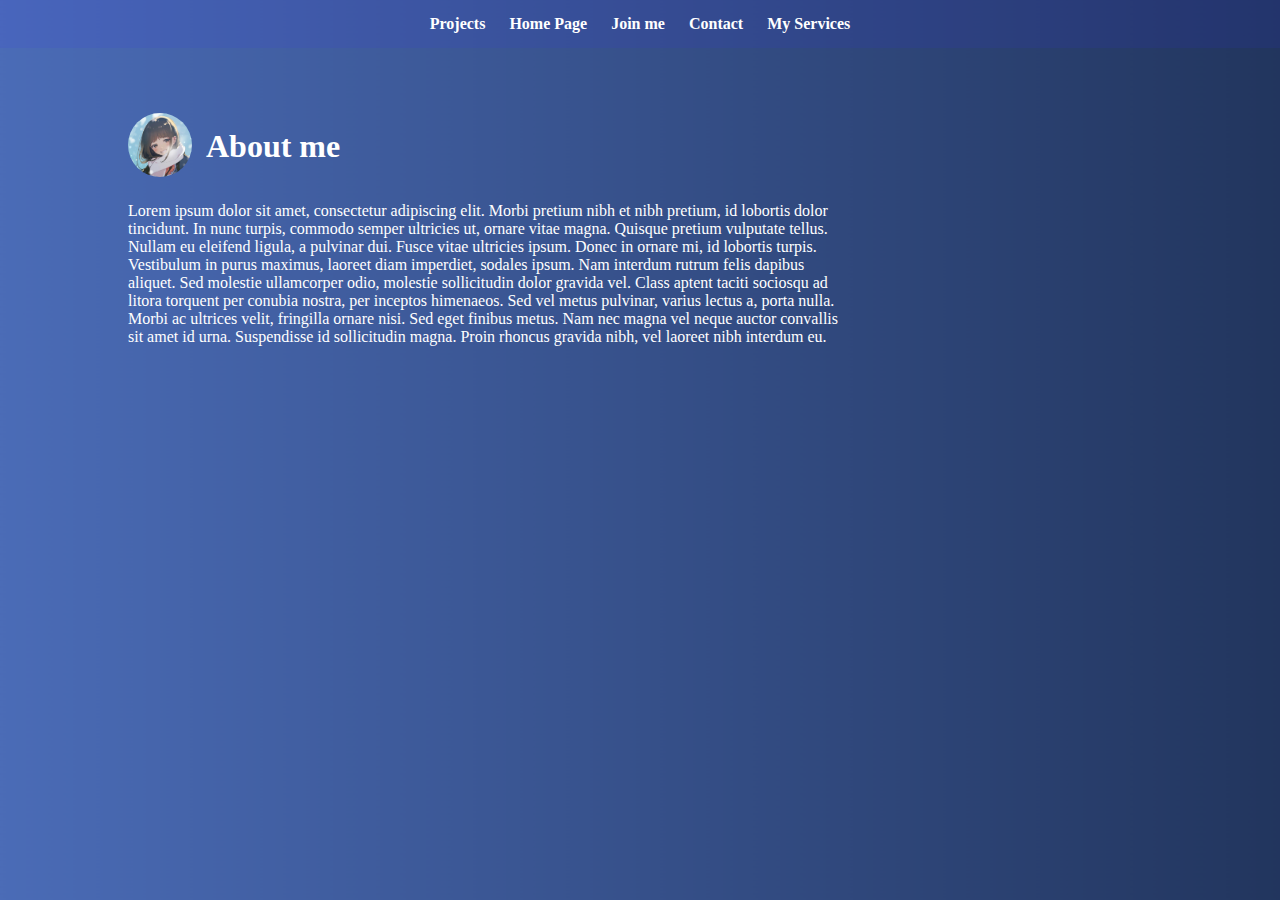
<file: about/index.html>
<!DOCTYPE html>
<html lang="en">
<head>
    <meta charset="UTF-8">
    <title>noerlol - About</title>
    <link rel="stylesheet" href="style.css">
</head>
<body>

<div class="navbar">
    <a class="link" href="../projects/index.html">Projects</a>
    <a class="link" href="../index.html">Home Page</a>
    <a class="link" href="https://discord.gg/promotion">Join me</a>
    <a class="link" href="../contact/index.html">Contact</a>
    <a class="link" href="../services/index.html">My Services</a>
</div>

<div class="main-content">
    <img class="logo" src="../assets/logo.png" alt="myself" width="64" height="64">
    <h1 class="proper-header">About me</h1>
    <p class="proper-p">Lorem ipsum dolor sit amet, consectetur adipiscing elit. Morbi pretium nibh et nibh pretium, id lobortis dolor tincidunt. In nunc turpis, commodo semper ultricies ut, ornare vitae magna. Quisque pretium vulputate tellus. Nullam eu eleifend ligula, a pulvinar dui. Fusce vitae ultricies ipsum. Donec in ornare mi, id lobortis turpis. Vestibulum in purus maximus, laoreet diam imperdiet, sodales ipsum. Nam interdum rutrum felis dapibus aliquet. Sed molestie ullamcorper odio, molestie sollicitudin dolor gravida vel. Class aptent taciti sociosqu ad litora torquent per conubia nostra, per inceptos himenaeos. Sed vel metus pulvinar, varius lectus a, porta nulla. Morbi ac ultrices velit, fringilla ornare nisi. Sed eget finibus metus. Nam nec magna vel neque auctor convallis sit amet id urna. Suspendisse id sollicitudin magna. Proin rhoncus gravida nibh, vel laoreet nibh interdum eu.</p>
</div>

</body>
</html>
</file>
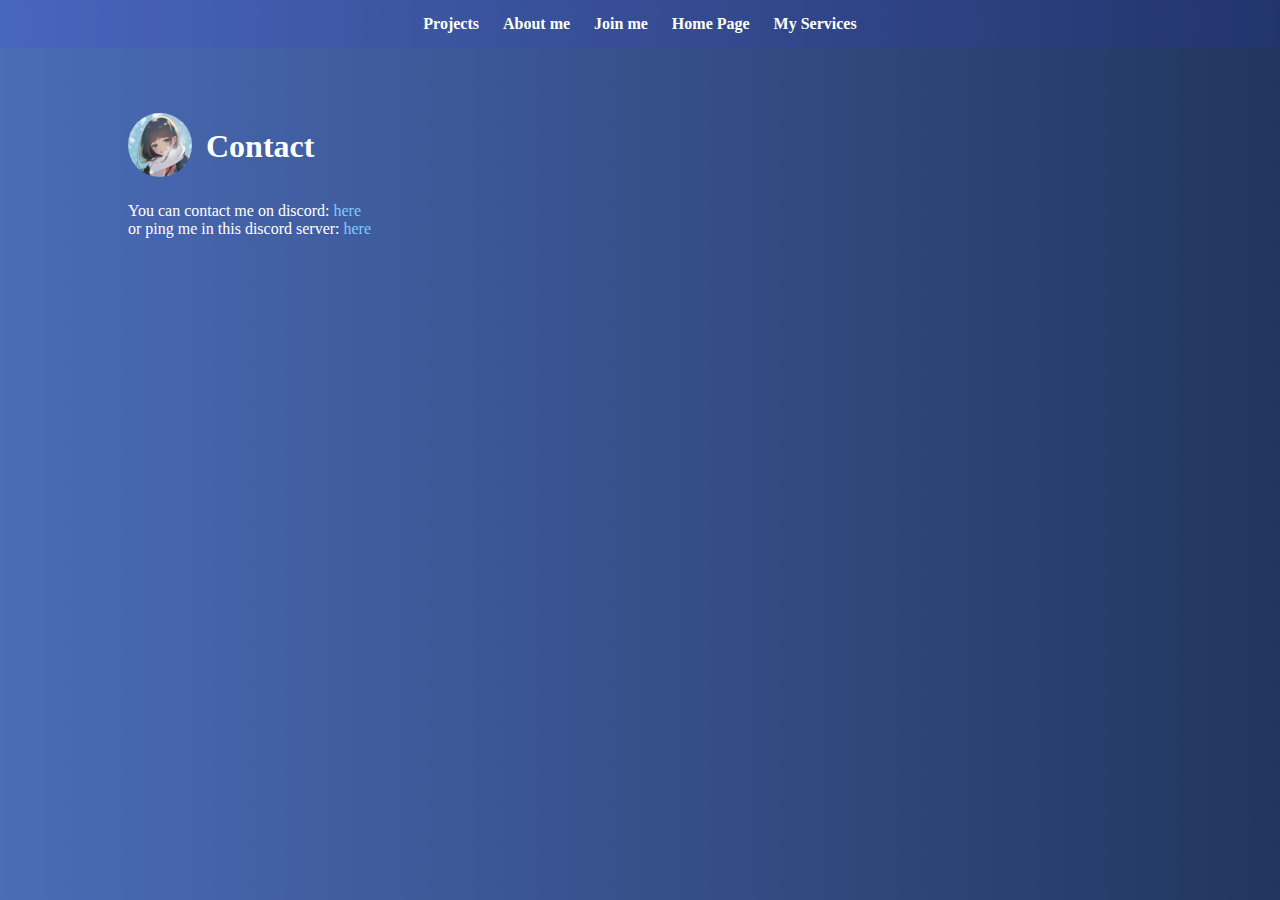
<file: contact/index.html>
<!DOCTYPE html>
<html lang="en">
<head>
    <meta charset="UTF-8">
    <title>noerlol - Contact</title>
    <link rel="stylesheet" href="style.css">
</head>
<body>

<div class="navbar">
    <a class="link" href="../projects/index.html">Projects</a>
    <a class="link" href="../about/index.html">About me</a>
    <a class="link" href="https://discord.gg/promotion">Join me</a>
    <a class="link" href="../index.html">Home Page</a>
    <a class="link" href="../services/index.html">My Services</a>
</div>

<div class="main-content">
    <img class="logo" src="../assets/logo.png" alt="myself" width="64" height="64">
    <h1 class="proper-header">Contact</h1>
    <p>
        You can contact me on discord: <a class="main-link" href="https://discord.gg/users/1044817642143371364">here</a><br>
        or ping me in this discord server: <a class="main-link" href="https://discord.gg/promotion">here</a>
    </p>
</div>

</body>
</html>
</file>
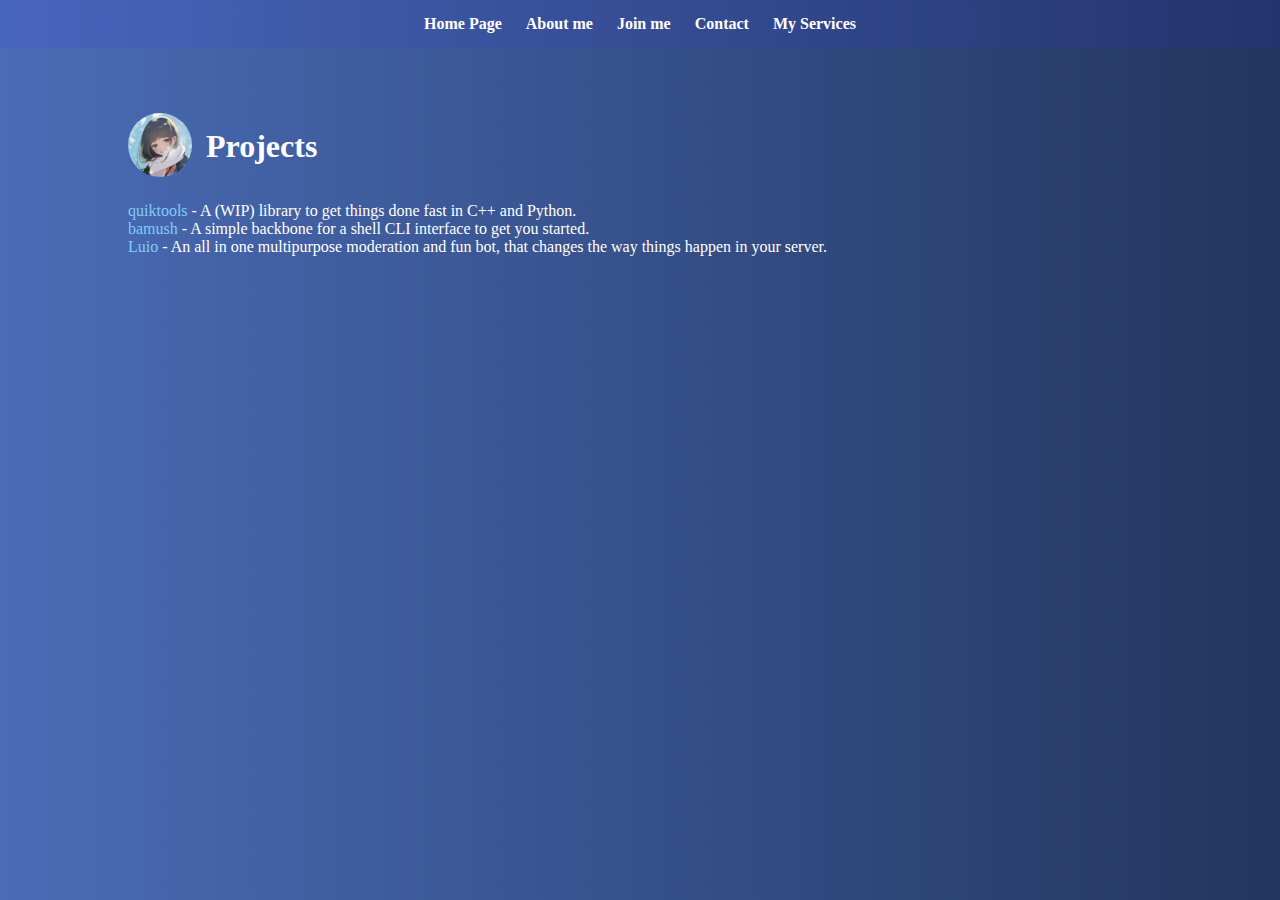
<file: projects/index.html>
<!DOCTYPE html>
<html lang="en">
<head>
    <meta charset="UTF-8">
    <title>noerlol - Projects</title>
    <link rel="stylesheet" href="style.css">
</head>
<body>

<div class="navbar">
    <a class="link" href="../index.html">Home Page</a>
    <a class="link" href="../about/index.html">About me</a>
    <a class="link" href="../https://discord.gg/promotion">Join me</a>
    <a class="link" href="../contact/index.html">Contact</a>
    <a class="link" href="../services/index.html">My Services</a>
</div>

<div class="main-content">
    <img class="logo" src="../assets/logo.png" alt="myself" width="64" height="64">
    <h1 class="proper-header">Projects</h1>
    <p>
        <a class="main-link" href="https://quiktools.github.io">quiktools</a> - A (WIP) library to get things done fast in C++ and Python.<br>
        <a class="main-link" href="https://github.com/xNoerPlaysCodes/bamush">bamush</a> - A simple backbone for a shell CLI interface to get you started.<br>
        <a class="main-link" href="https://rrs12.github.io/luio">Luio</a> - An all in one multipurpose moderation and fun bot, that changes the way things happen in your server.
    </p>
</div>

</body>
</html>
</file>
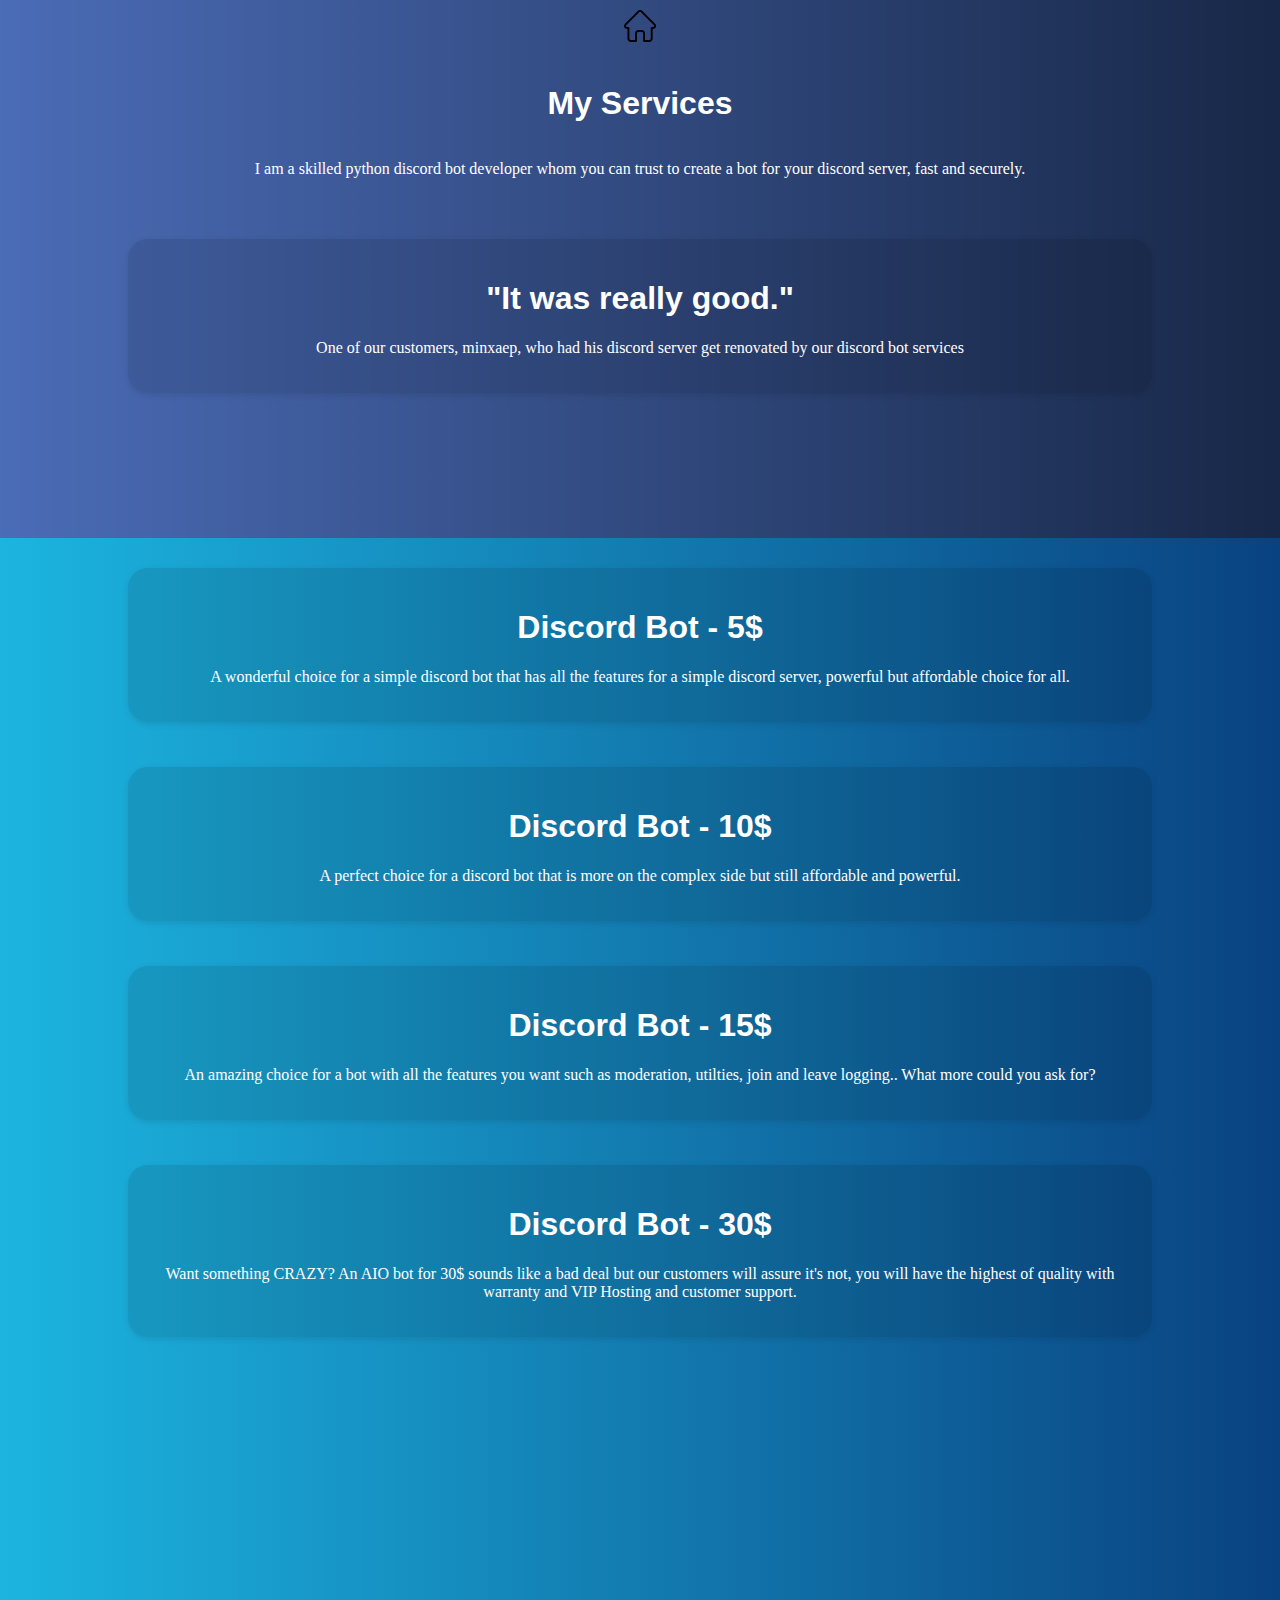
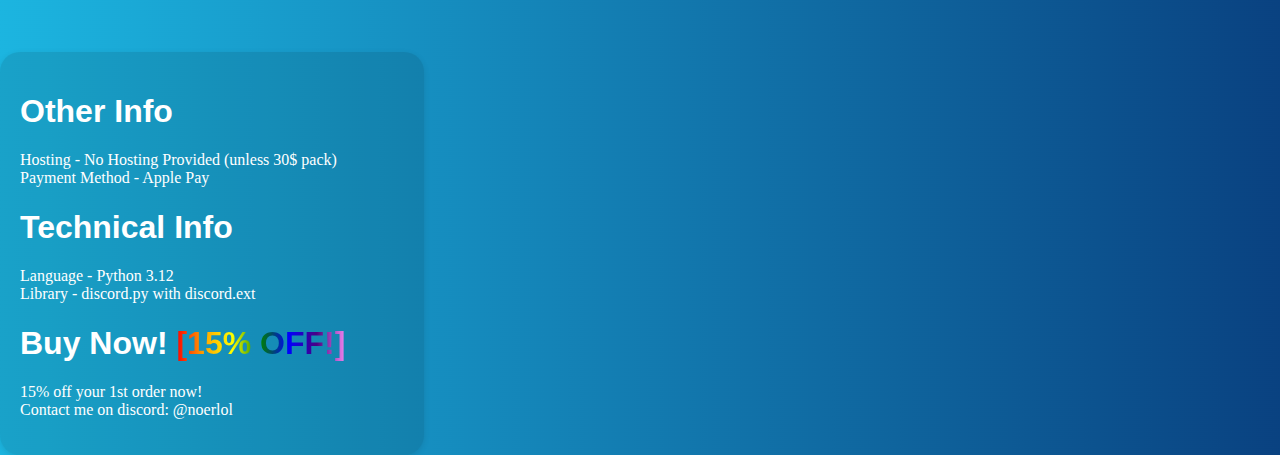
<file: services/index.html>
<!DOCTYPE html>
<html lang="en">
<head>
    <meta charset="UTF-8">
    <title>noerlol - Services</title>
    <link rel="stylesheet" href="style.css">
</head>
<body>

<section class="first">
    <div class="navbar">
        <a href="../index.html"><img src="../assets/home.png" alt="home" width="32" height="32"></a>
    </div>

    <div class="header-class">
        <h1 class="proper-header">My Services</h1>
    </div>

    <div class="content">
        <p class="proper-p">I am a skilled python discord bot developer whom you can trust to create a bot for your discord server, fast and securely.</p>
    </div>

    <div class="reviews">
        <h1 class="proper-header">"It was really good."</h1>
        <p class="proper-p">One of our customers, minxaep, who had his discord server get renovated by our discord bot services</p>
    </div>
</section>

<section class="second">
    <div class="services">
        <h1 class="proper-header">Discord Bot - 5$</h1>
        <p class="proper-p">A wonderful choice for a simple discord bot that has all the features for a simple discord server, powerful but affordable choice for all.</p>
    </div>
    <div class="services">
        <h1 class="proper-header">Discord Bot - 10$</h1>
        <p class="proper-p">A perfect choice for a discord bot that is more on the complex side but still affordable and powerful.</p>
    </div>
    <div class="services">
        <h1 class="proper-header">Discord Bot - 15$</h1>
        <p class="proper-p">An amazing choice for a bot with all the features you want such as moderation, utilties, join and leave logging.. What more could you ask for?</p>
    </div>
    <div class="services">
        <h1 class="proper-header">Discord Bot - 30$</h1>
        <p class="proper-p">Want something CRAZY? An AIO bot for 30$ sounds like a bad deal but our customers will assure it's not, you will have the highest of quality with warranty and VIP Hosting and customer support.</p>
    </div>
    <div class="info">
        <h1 class="proper-header">Other Info</h1>
        <p class="proper-p">
            Hosting - No Hosting Provided (unless 30$ pack)<br>
            Payment Method - Apple Pay<br>
        </p>
        <h1 class="proper-header">Technical Info</h1>
        <p class="proper-p">
            Language - Python 3.12<br>
            Library - discord.py with discord.ext
        </p>
        <h1 class="proper-header">Buy Now! <span class="proper-header saletext">[15% OFF!]</span></h1>
        <p class="proper-p">
            15% off your 1st order now!<br>
            Contact me on discord: @noerlol
        </p>
    </div>

</section>
</body>
</html>
</file>
<file: about/style.css>
body {
    margin: 0;
    padding: 0;
    background-image: url("../assets/bg.png");
    background-size: cover;
    height: 100vh;
}

.navbar {
    background-color: rgba(59,40,255,0.09);
    text-align: center;
    padding-top: 15px;
    padding-bottom: 15px;
}

.link {
    padding: 10px;
    font-weight: 700;
    text-decoration: none;
    color: white;
}

.link:hover {
    transition: color 0.5s;
    color: #1492ec;
}

.main-content {
    color: white;
    margin: 5vh 10%;
}

.logo {
    display: inline-block;
    border-radius: 50px;
    position: relative;
    top: 20px;
}

.proper-header {
    display: inline-block;
    margin-left: 10px;
}

.main-link {
    color: #7dcdff;
    text-decoration: none;
}

.proper-p {
    margin-right: 30%;
}
</file>
<file: contact/style.css>
body {
    margin: 0;
    padding: 0;
    background-image: url("../assets/bg.png");
    background-size: cover;
    height: 100vh;
}

.navbar {
    background-color: rgba(59,40,255,0.09);
    text-align: center;
    padding-top: 15px;
    padding-bottom: 15px;
}

.link {
    padding: 10px;
    font-weight: 700;
    text-decoration: none;
    color: white;
}

.link:hover {
    transition: color 0.5s;
    color: #1492ec;
}

.main-content {
    color: white;
    margin: 5vh 10%;
}

.logo {
    display: inline-block;
    border-radius: 50px;
    position: relative;
    top: 20px;
}

.proper-header {
    display: inline-block;
    margin-left: 10px;
}

.main-link {
    color: #7dcdff;
    text-decoration: none;
}
</file>
<file: projects/style.css>
body {
    margin: 0;
    padding: 0;
    background-image: url("../assets/bg.png");
    background-size: cover;
    height: 100vh;
}

.navbar {
    background-color: rgba(59,40,255,0.09);
    text-align: center;
    padding-top: 15px;
    padding-bottom: 15px;
}

.link {
    padding: 10px;
    font-weight: 700;
    text-decoration: none;
    color: white;
}

.link:hover {
    transition: color 0.5s;
    color: #1492ec;
}

.main-content {
    color: white;
    margin: 5vh 10%;
}

.logo {
    display: inline-block;
    border-radius: 50px;
    position: relative;
    top: 20px;
}

.proper-header {
    display: inline-block;
    margin-left: 10px;
}

.main-link {
    color: #7dcdff;
    text-decoration: none;
}
</file>
<file: services/style.css>
body {
    background-image: url("../assets/bg2.png");
    margin: 0;
    padding: 0;
}

body::-webkit-scrollbar {
    width: 0; /* You can adjust this value to make it thinner or thicker */
}

.first {
    height: 540px;
    margin: 0;
    padding: 0;
    background-image: url("../assets/bg.png");
    background-size: cover;
}
.second {
    transform: translateY(-47px);
    height: 1080px;
    padding: 0;
    background-image: url("../assets/bg2.png");
    background-size: cover;
}


.navbar {
    padding-top: 10px;
    text-align: center;
}

.link {
    padding: 10px;
    font-weight: 700;
    text-decoration: none;
    color: white;
}

.link:hover {
    transition: color 0.5s;
    color: #1492ec;
}

.header-class {
    margin-top: 18px;
    display: flex;
    justify-content: center;
}
.proper-header {
    font-family: "Poppins ExtraBold", sans-serif;
    color: white;
}

.content {
    font-family: "Poppins SemiBold", sans-serif;
    display: flex;
    justify-content: center;
}

.proper-p {
    color: white;
    font-family: "Poppins SemiBold", "sans-serif";
}

.main-link {
    color: #7dcdff;
    text-decoration: none;
}

.reviews {
    background-color: rgba(0, 0, 0, 0.1);
    color: white;
    box-shadow: 0 2px 6px rgba(0, 0, 0, 0.1);
    padding: 20px;
    border-radius: 20px;
    text-align: center;
    max-width: 80%;
    margin: 5vh 10%;
}

.services {
    transform: translateY(30px);
    background-color: rgba(0, 0, 0, 0.1);
    color: white;
    box-shadow: 0 2px 6px rgba(0, 0, 0, 0.1);
    padding: 20px;
    border-radius: 20px;
    text-align: center;
    max-width: 80%;
    margin: 5vh 10%;
}

.info {
    transform: translateY(300px);
    background-color: rgba(0, 0, 0, 0.1);
    color: white;
    box-shadow: 0 2px 6px rgba(0, 0, 0, 0.1);
    padding: 20px;
    border-radius: 20px;
    max-width: 30%;
}

.saletext {
    background: linear-gradient(to right, red, orange, yellow, green, blue, indigo, violet);
    -webkit-background-clip: text;
    background-clip: text;
    color: transparent;
    animation: rainbow 3s linear infinite;
}

@keyframes rainbow {
    0% {background-position: 0% 50%;}
    50% {background-position: 100% 50%;}
    100% {background-position: 0% 50%;}
}
</file>
